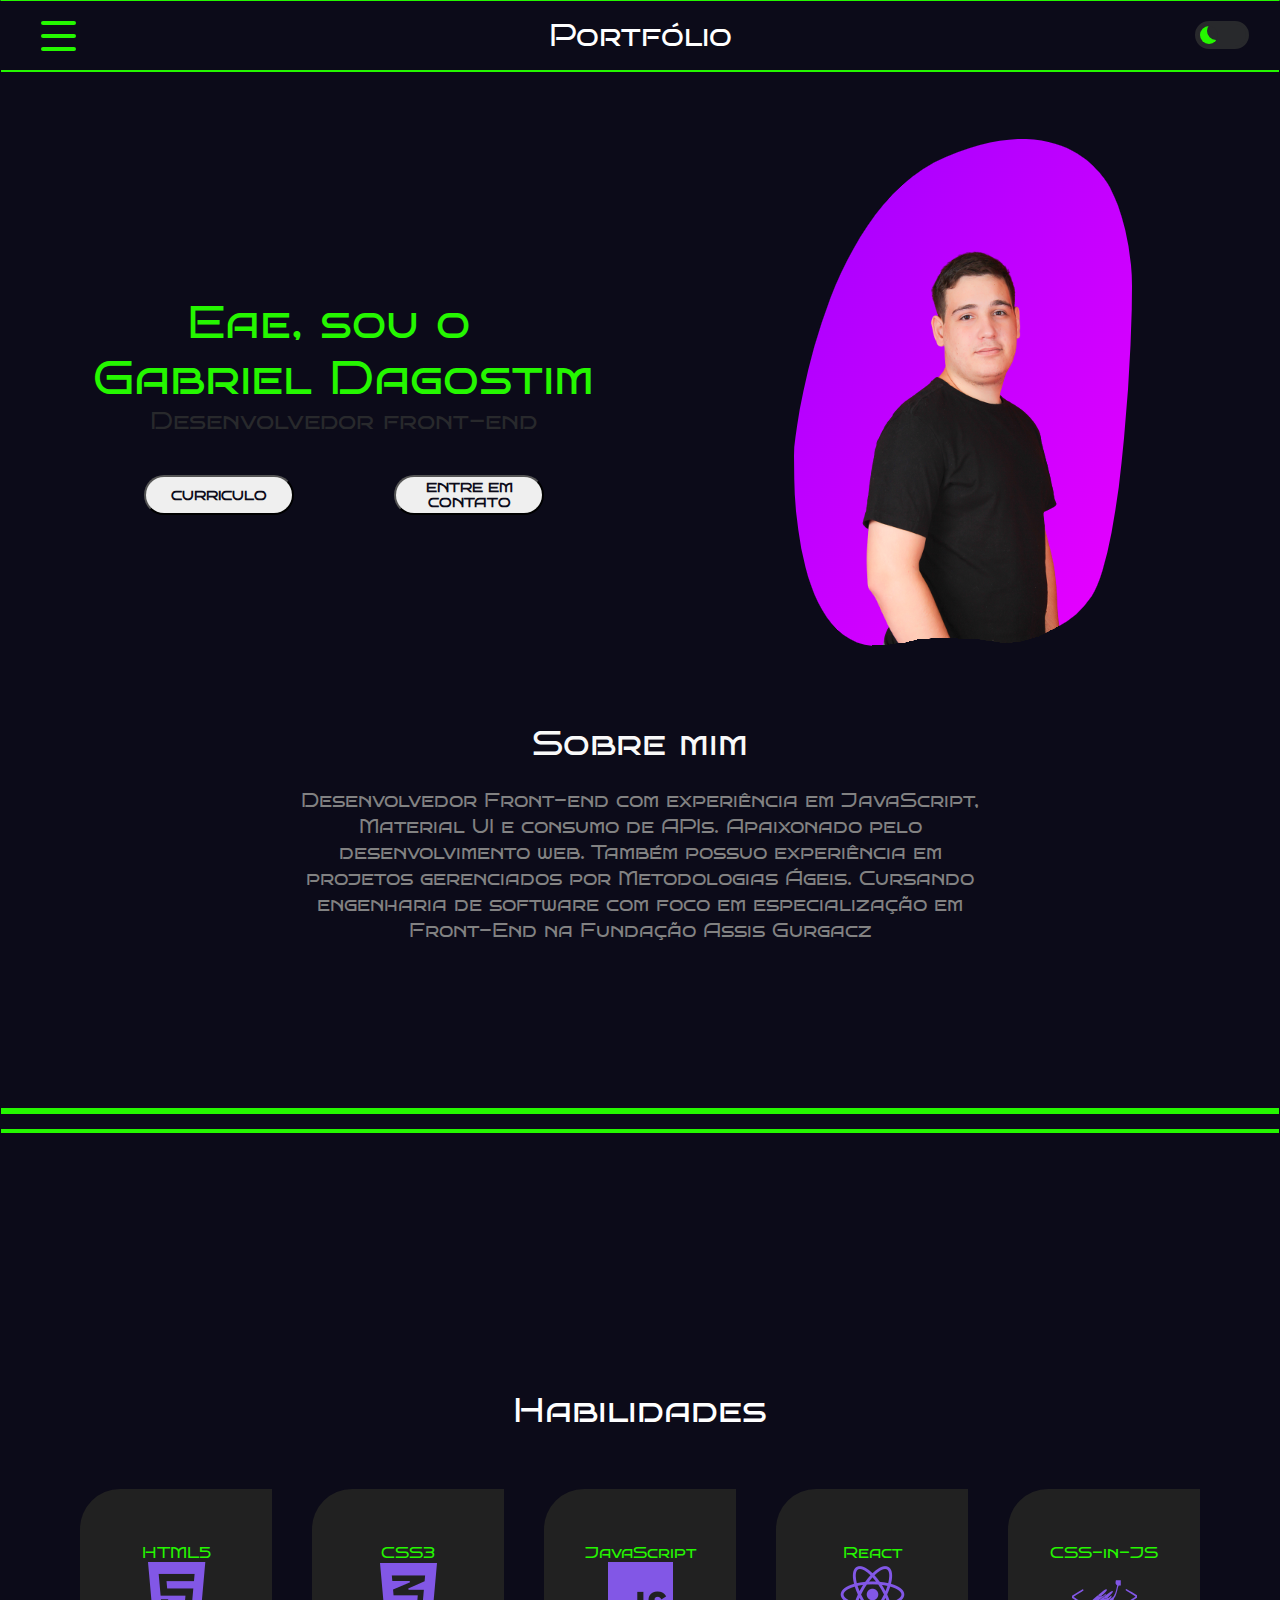
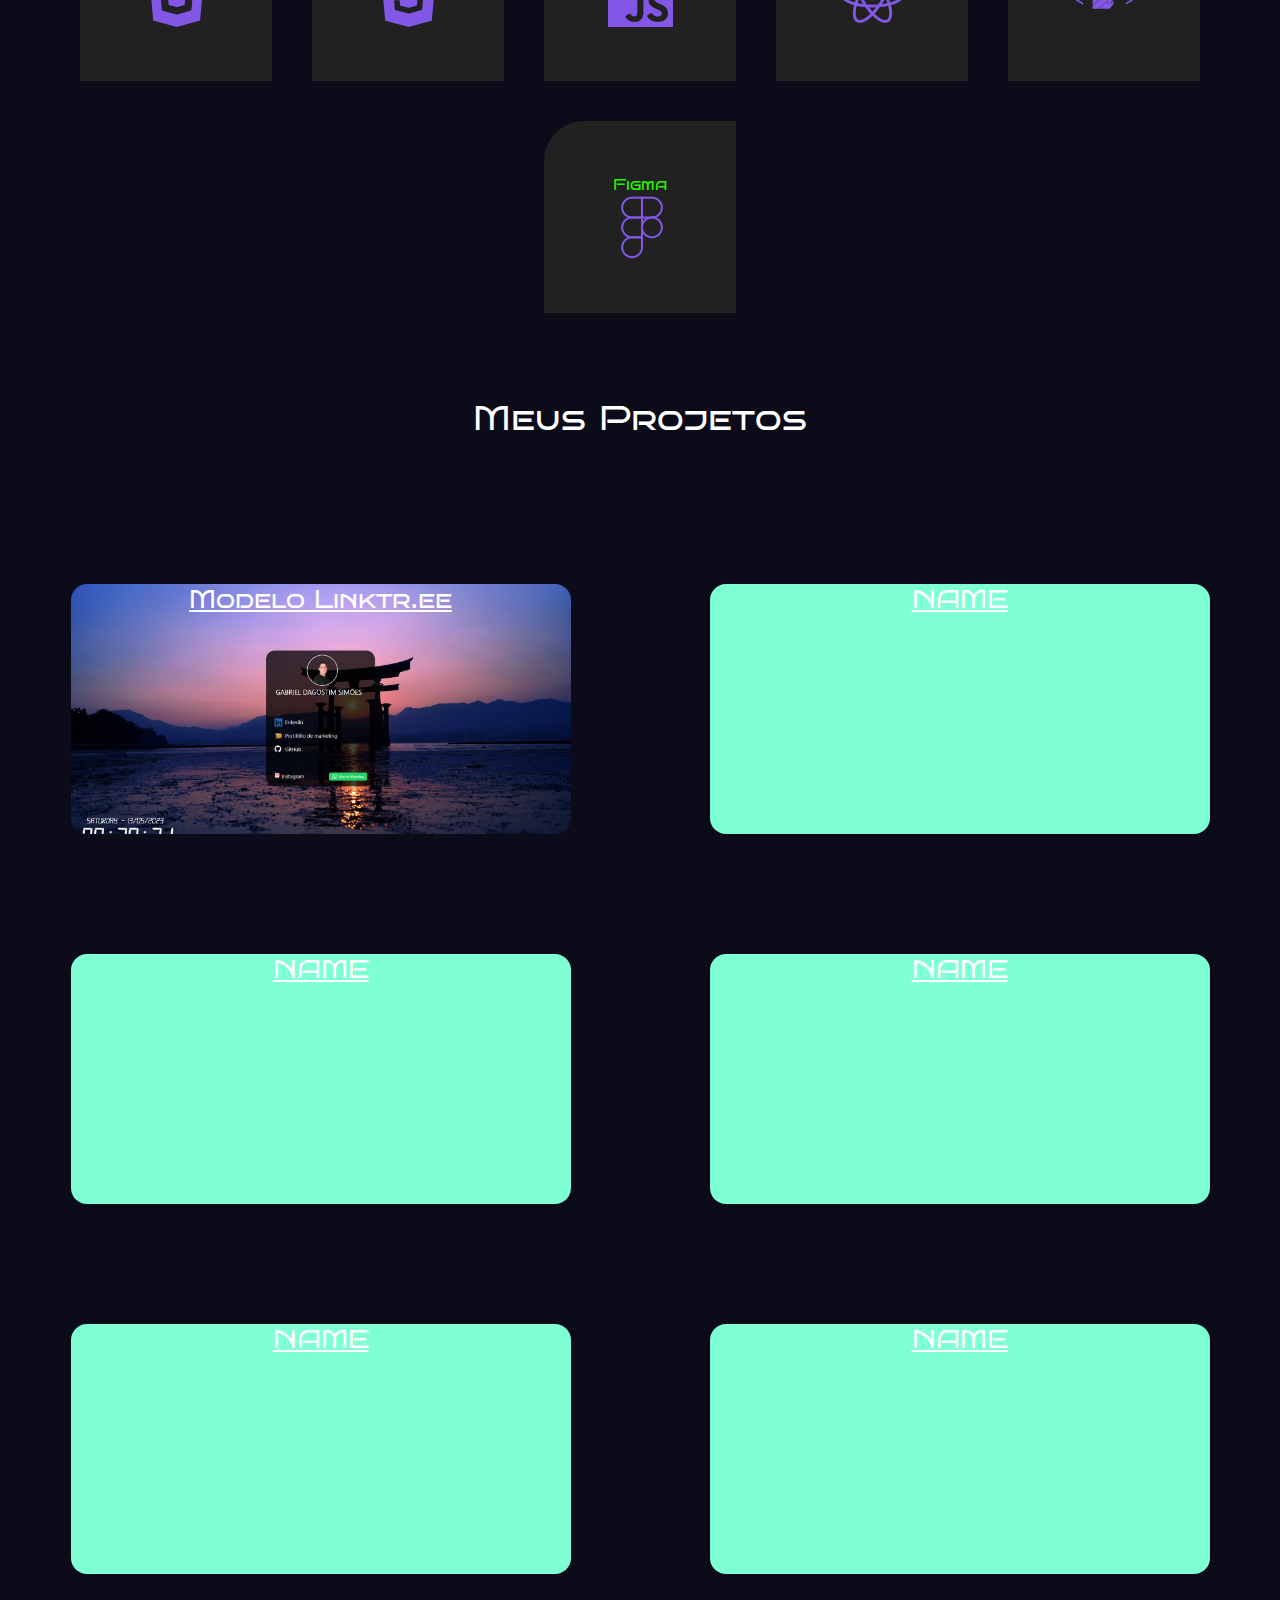
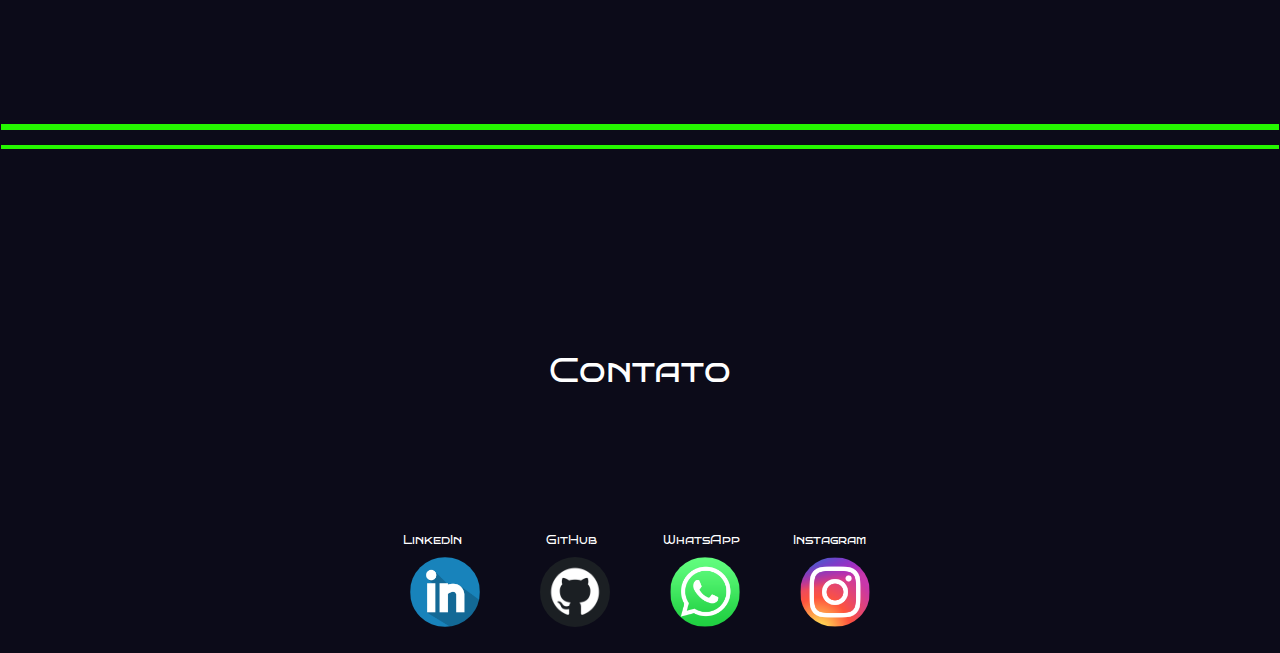
<file: index.html>
<!DOCTYPE html>
<html lang="en">
<head class="bla">
    <meta charset="UTF-8">
    <meta http-equiv="X-UA-Compatible" content="IE=edge">
    <meta name="viewport" content="width=device-width, initial-scale=1.0">
    <link rel="stylesheet" href="../style/style.css">
    <script src="../app/app.js"></script>
    <link rel="shortcut icon" href="./img/6675f470598a490084bf4459c0afd245-removebg-preview.png" type="image/x-icon">
    <style>@import url('https://fonts.googleapis.com/css2?family=Bruno+Ace+SC&display=swap');</style>
    <link rel="preconnect" href="https://fonts.googleapis.com">
    <link rel="preconnect" href="https://fonts.gstatic.com" crossorigin>
    <link href="https://fonts.googleapis.com/css2?family=Bruno+Ace+SC&display=swap" rel="stylesheet">

    <title>Portifólio | Gabriel Dagostim</title>


    <section id="trava-01">
        <div class="container-head">
    <div class="head_tt">

       
        <div class="menu_d">
            
                <button type="button" class="menu" id="bt-but-red">
                    
                <label class="burger" for="burger">
                <input type="checkbox" id="burger" onclick="Mudarestadoes('minhaDiv')" >
                <span></span>
                <span></span>
                <span ></span>
              </label>
 
            
            </button>
                </div>
                    <div class="portifolio_n">
                        <label for="" id="port-red">Portfólio</label>
                    </div>
                <div class="checkbox_p" id="check-red">
                    <div class="toggle-switch">
                        <label class="switch-label">
                          <input type="checkbox" class="checkbox">
                          <span class="slider"></span>
                        </label>
                      </div> 
                </div> 
                 
        </div>
    
   
    </div>





</head>

<div>
    <label for="" class="trava"></label>
</div>

<section>
    <div id="minhaDiv" class="minhaDivclass">

        <div class="label-ajuste">
        <label for="" class="label-01">SOBRE</label>
        </div>

        <div class="label-ajuste">
        <label for="" class="label-02">HABILIDADES</label>
        </div>

        <div class="label-ajuste">
        <label for="" class="label-03">PROJETOS</label>
        </div>

        <div class="label-ajuste">
        <label for="" class="label-04">CONTATO</label>
        </div>

        <div class="label-ajuste">
        <label for="" class="label-05"></label>
        </div>



    </div>




  
   
<body>


    
    <div>

    <section id="section_one">
        <div class="sobre_mim-c">


        
            <div>
                <label for="" class="sobre-mim_0" id="text-geral-01-red">Eae, sou o</label>
            </div>

            <div>
                <label for="" class="sobre-mim_1" id="text-geral-01-red">Gabriel Dagostim</label>
            </div>

            <div>
                <label for="" class="sobre-mim_2" id="text-geral-02-red">Desenvolvedor front-end</label>
            </div>


        <div class="button-geral">

    
            <div class="bt-00">
                <button class="bt-01"  id="bt-00-red">Curriculo</button>
            </div>
        
        

        

            <div class="bt-00">
                <button class="bt-02" id="bt-00-red">Entre em contato</button>
            </div>

        </div>






        </div>

        <div class="imge">
            <div><img src="../img/Final.png" alt="" class="img-oo">
        </div> 
</section>

<section class="section_two">

<div class="sobre-geral">

    <div>
        <label for="" class="sobre-mim-sec-01" id="text-sobre-01-red">Sobre mim</label>
    </div>

    <div>
        <label for="" class="sobre-mim-sec-02" id="text-sobre-02-red">Desenvolvedor Front-end com experiência em JavaScript, Material UI e consumo de APIs. Apaixonado pelo desenvolvimento web. Também possuo experiência em projetos gerenciados por Metodologias Ágeis. Cursando engenharia de software com foco em especialização em Front-End na Fundação Assis Gurgacz</label>
    </div>
</div>

</section> 
<section class="sec-three">

    <label for="" class="line-01"></label>

    <label for="" class="line-02"></label>

    
        <div class="hab-1">

        <label for="" class="hab" id="text-geral-00-red">Habilidades</label>

        </div>

    <div class="butt">

        <div class="box" id="box-up-01">
            <p id="text-red">HTML5</p>
            <img src="../img/html.png" alt="html" class="img-up-01" id="img-red">
        </div>

        <div class="box" id="box-up-02">
            <p id="text-red">CSS3</p>
            <img src="../img/css.png" alt="html"  class="img-up-02" id="img-red">
        </div>

        <div class="box" id="box-up-03">
            <p id="text-red">JavaScript</p>
            <img src="../img/javascript.png" alt="html"  class="img-up-03" id="img-red">
        </div>

        <div class="box" id="box-up-04">
            <p id="text-red">React</p>
            <img src="../img/react.png" alt="html"  class="img-up-04" id="img-red">
        </div>

        <div class="box" id="box-up-06">
            <p id="text-red">CSS-in-JS</p>
            <img src="../img/styledcomponents (1).svg" alt="html"  class="img-up-04" id="img-red">
        </div>

        <div class="box" id="box-up-05">
            <p id="text-red">Figma</p>
            <img src="../img/figma.png" alt="html"  class="img-up-05" id="img-red">
        </div>



    </div>
        </section>
    </section>

        <section>
            <div class="project-01">
              <label for="" class="projects" id="text-geral-00-red">Meus Projetos</label>



              <div class="butt-pj">
                <div>
                    <a href="https://linktree-gabriel-dagostim.vercel.app" style="text-decoration:none">
   
        <div class="box-pj" id="box-up-011">

            <p class="text-pj">Modelo Linktr.ee</p>
   
        </div></a></div>

        <div>
            <a href="" style="text-decoration:none">

        <div class="box-pj" id="box-up-022">
            <p class="text-pj">NAME</p>
            
        </div></a></div>

        <div>
            <a href="" style="text-decoration:none">

        <div class="box-pj" id="box-up-022">
            <p class="text-pj">NAME</p>
            
        </div></a></div>

        <div>
            <a href="" style="text-decoration:none">

        <div class="box-pj" id="box-up-044">
            <p class="text-pj">NAME</p>
            
        </div></a></div>

        <div>
            <a href="" style="text-decoration:none">

        <div class="box-pj" id="box-up-055">
            <p class="text-pj">NAME</p>
            
        </div></a></div>

        <div>
            <a href="" style="text-decoration:none">
        <div class="box-pj" id="box-up-066">
            <p class="text-pj">NAME</p>
            
        </div></a></div>
    </div>

    <div class="linen">
              
    <label for="" class="line-01"></label>

    <label for="" class="line-02"></label>

        </div>
    </div>
 </section>
    <section>

        <div class="project-01" id="div-contato-geral">
            <label for="" class="projects" id="contato-tx-geral-red">Contato</label>
        </div>

            <div class="contato-geral" id="contato-geral-red">

                <div class="contato" id="contato-01">
                    <p class="text-ct" id="text-red-02">LinkedIn</p>
                    
                </div>

                <div class="contato" id="contato-02">
                    <p class="text-ct-0000" id="text-red-02">GitHub</p>
                    
                </div>

                <div class="contato" id="contato-03">
                    <p class="text-ct" id="text-red-02">WhatsApp</p>
                    
                </div>

                <div class="contato" id="contato-04">
                    <p class="text-ct" id="text-red-02">Instagram</p>
                    
                </div>



            </div>






    
     </section>


</section>
</body>


<script>
var display = document.getElementById("minhaDiv").style.display;
    document.getElementById("minhaDiv").style.display = 'none';   
</script>
</html>
</file>
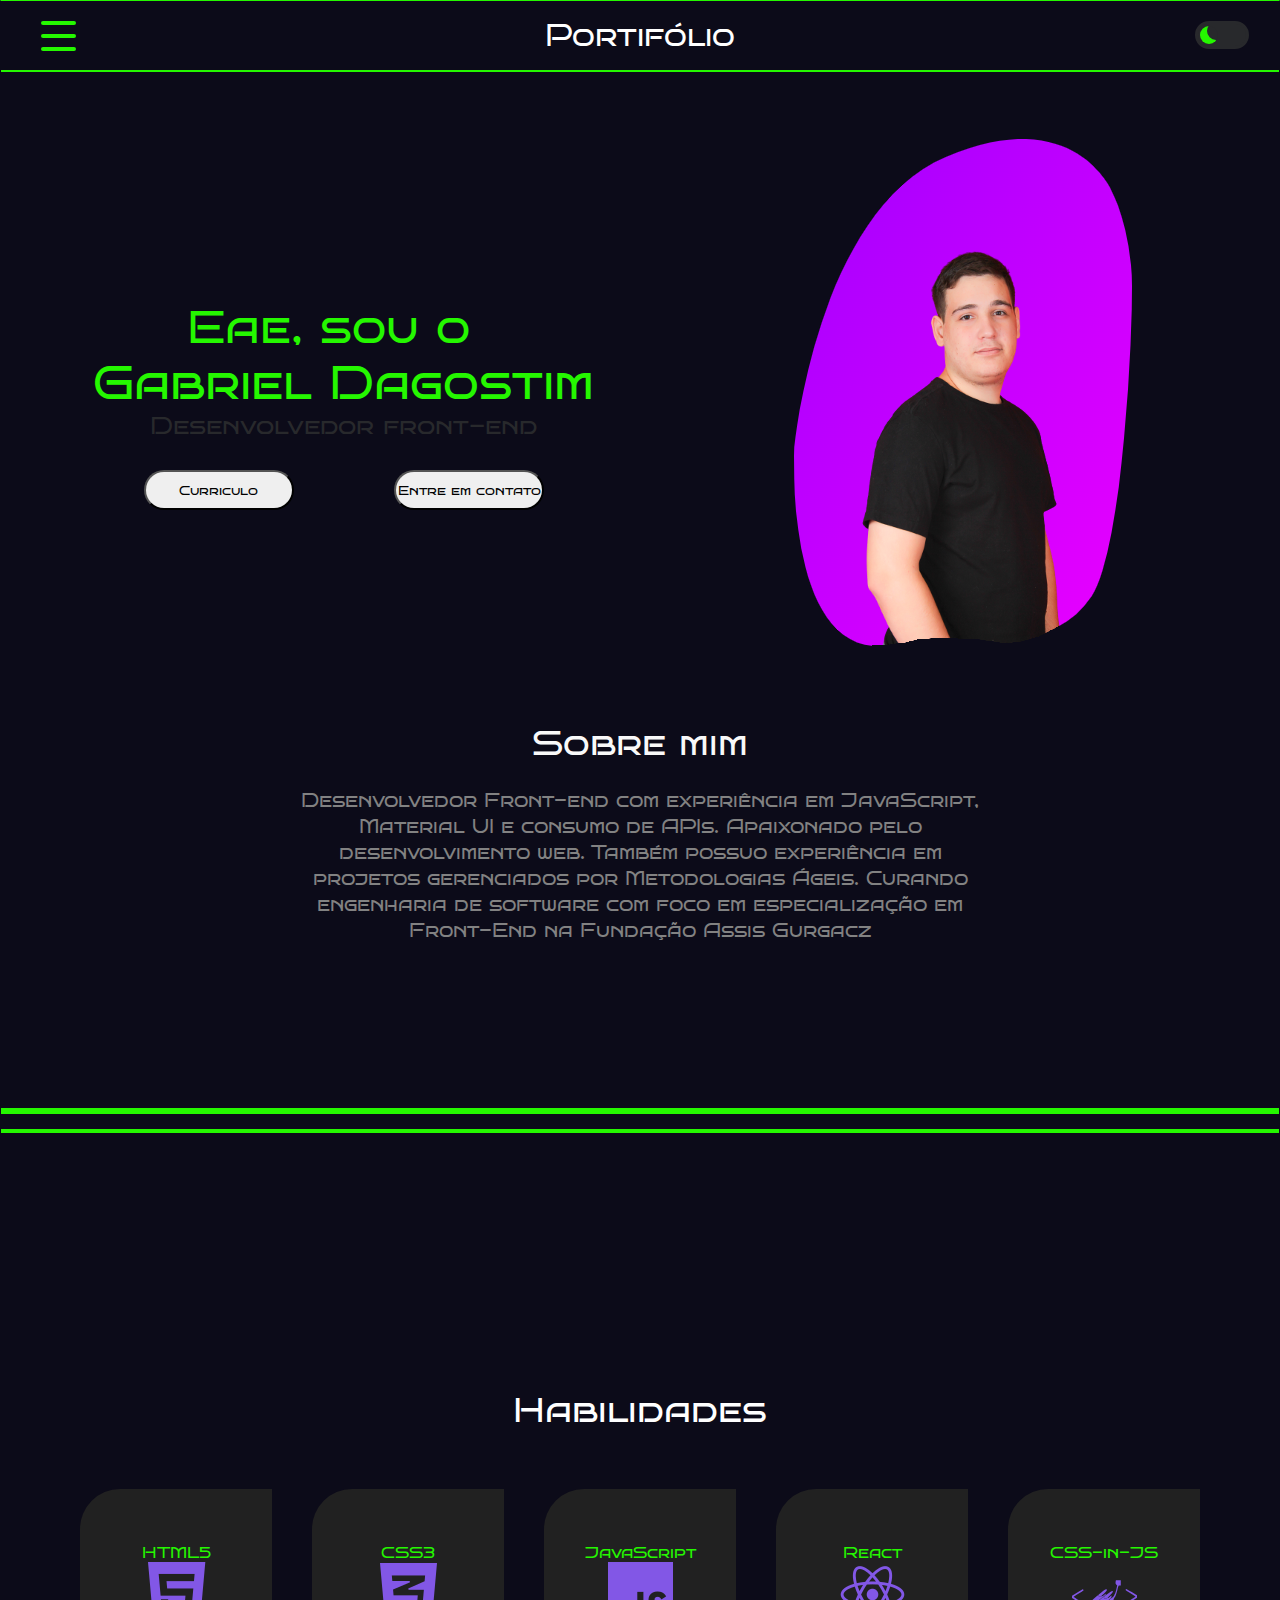
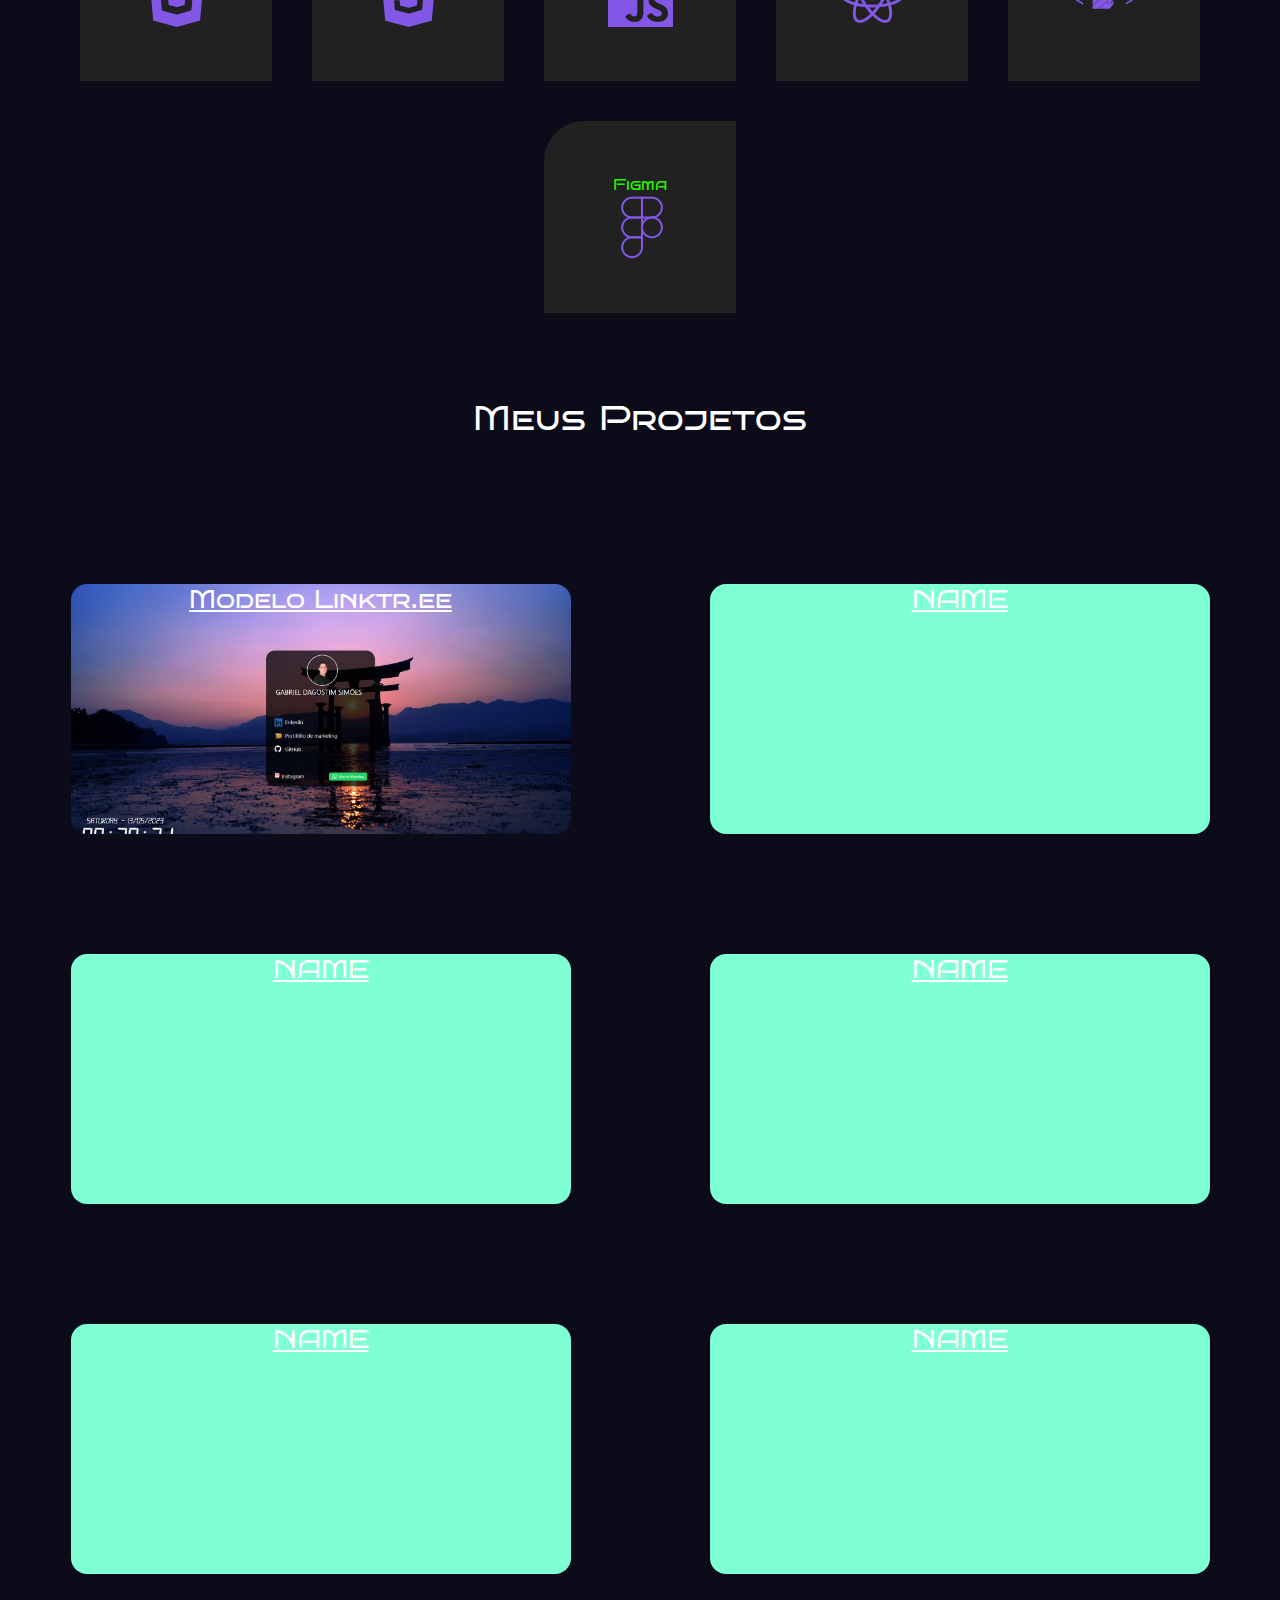
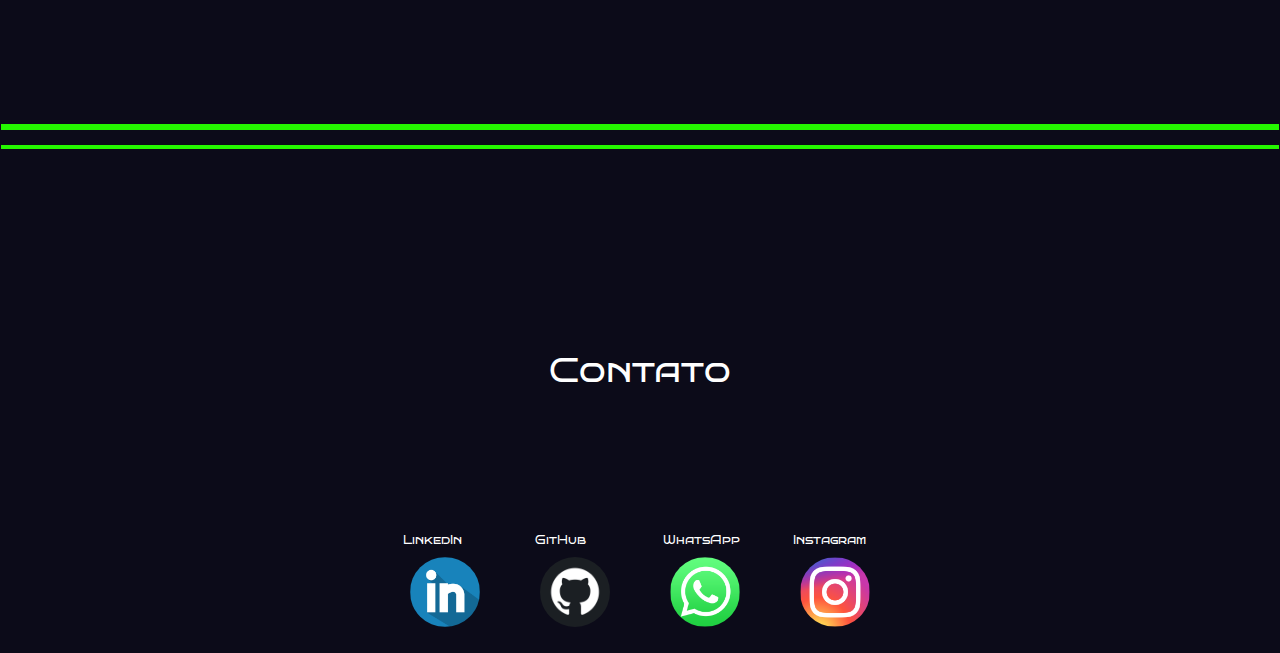
<file: index/index.html>
<!DOCTYPE html>
<html lang="en">
<head class="bla">
    <meta charset="UTF-8">
    <meta http-equiv="X-UA-Compatible" content="IE=edge">
    <meta name="viewport" content="width=device-width, initial-scale=1.0">
    <link rel="stylesheet" href="../style/style.css">
    <script src="../app/app.js"></script>
    <style>@import url('https://fonts.googleapis.com/css2?family=Bruno+Ace+SC&display=swap');</style>
    <link rel="preconnect" href="https://fonts.googleapis.com">
    <link rel="preconnect" href="https://fonts.gstatic.com" crossorigin>
    <link href="https://fonts.googleapis.com/css2?family=Bruno+Ace+SC&display=swap" rel="stylesheet">

    <title>Portifólio | Gabriel Dagostim</title>


    <section id="trava-01">
        <div class="container-head">
    <div class="head_tt">

       
        <div class="menu_d">
            
                <button type="button" class="menu">
                    
                <label class="burger" for="burger">
                <input type="checkbox" id="burger" onclick="Mudarestadoes('minhaDiv')" >
                <span></span>
                <span></span>
                <span ></span>
              </label>
 
            
            </button>
                </div>
                    <div class="portifolio_n">
                        <label for="">Portifólio</label>
                    </div>
                <div class="checkbox_p">
                    <div class="toggle-switch">
                        <label class="switch-label">
                          <input type="checkbox" class="checkbox">
                          <span class="slider"></span>
                        </label>
                      </div> 
                </div> 
                 
        </div>
    
   
    </div>





</head>

<div>
    <label for="" class="trava"></label>
</div>

<section>
    <div id="minhaDiv" class="minhaDivclass">

        <div class="label-ajuste">
        <label for="" class="label-01">SOBRE</label>
        </div>

        <div class="label-ajuste">
        <label for="" class="label-02">HABILIDADES</label>
        </div>

        <div class="label-ajuste">
        <label for="" class="label-03">PROJETOS</label>
        </div>

        <div class="label-ajuste">
        <label for="" class="label-04">CONTATO</label>
        </div>

        <div class="label-ajuste">
        <label for="" class="label-05"></label>
        </div>



    </div>




  
   
<body>


    
    <div>

    <section id="section_one">
        <div class="sobre_mim-c">


        
            <div>
                <label for="" class="sobre-mim_0">Eae, sou o</label>
            </div>

            <div>
                <label for="" class="sobre-mim_1">Gabriel Dagostim</label>
            </div>

            <div>
                <label for="" class="sobre-mim_2">Desenvolvedor front-end</label>
            </div>


        <div class="button-geral">

    
            <div class="bt-00">
                <button class="bt-01">Curriculo</button>
            </div>
        
        

        

            <div class="bt-00">
                <button class="bt-02">Entre em contato</button>
            </div>

        </div>






        </div>

        <div class="imge">
            <div><img src="../img/Final.png" alt="">
        </div> 
</section>

<section class="section_two">

<div class="sobre-geral">

    <div>
        <label for="" class="sobre-mim-sec-01">Sobre mim</label>
    </div>

    <div>
        <label for="" class="sobre-mim-sec-02">Desenvolvedor Front-end com experiência em JavaScript, Material UI e consumo de APIs. Apaixonado pelo desenvolvimento web. Também possuo experiência em projetos gerenciados por Metodologias Ágeis. Curando engenharia de software com foco em especialização em Front-End na Fundação Assis Gurgacz</label>
    </div>
</div>

</section> 
<section class="sec-three">

    <label for="" class="line-01"></label>

    <label for="" class="line-02"></label>

    
        <div class="hab-1">

        <label for="" class="hab">Habilidades</label>

        </div>

    <div class="butt">

        <div class="box" id="box-up-01">
            <p>HTML5</p>
            <img src="../img/html.png" alt="html" class="img-up-01">
        </div>

        <div class="box" id="box-up-02">
            <p>CSS3</p>
            <img src="../img/css.png" alt="html"  class="img-up-02">
        </div>

        <div class="box" id="box-up-03">
            <p>JavaScript</p>
            <img src="../img/javascript.png" alt="html"  class="img-up-03">
        </div>

        <div class="box" id="box-up-04">
            <p>React</p>
            <img src="../img/react.png" alt="html"  class="img-up-04">
        </div>

        <div class="box" id="box-up-04">
            <p>CSS-in-JS</p>
            <img src="../img/styledcomponents (1).svg" alt="html"  class="img-up-04">
        </div>

        <div class="box" id="box-up-05">
            <p>Figma</p>
            <img src="../img/figma.png" alt="html"  class="img-up-05">
        </div>



    </div>
        </section>
    </section>

        <section>
            <div class="project-01">
              <label for="" class="projects">Meus Projetos</label>



              <div class="butt-pj">
                <div>
                    <a href="https://linktree-gabriel-dagostim.vercel.app" style="text-decoration:none">
   
        <div class="box-pj" id="box-up-011">

            <p class="text-pj">Modelo Linktr.ee</p>
   
        </div></a></div>

        <div>
            <a href="" style="text-decoration:none">

        <div class="box-pj" id="box-up-022">
            <p class="text-pj">NAME</p>
            
        </div></a></div>

        <div>
            <a href="" style="text-decoration:none">

        <div class="box-pj" id="box-up-022">
            <p class="text-pj">NAME</p>
            
        </div></a></div>

        <div>
            <a href="" style="text-decoration:none">

        <div class="box-pj" id="box-up-044">
            <p class="text-pj">NAME</p>
            
        </div></a></div>

        <div>
            <a href="" style="text-decoration:none">

        <div class="box-pj" id="box-up-055">
            <p class="text-pj">NAME</p>
            
        </div></a></div>

        <div>
            <a href="" style="text-decoration:none">
        <div class="box-pj" id="box-up-066">
            <p class="text-pj">NAME</p>
            
        </div></a></div>
    </div>

    <div class="linen">
              
    <label for="" class="line-01"></label>

    <label for="" class="line-02"></label>

        </div>
    </div>
 </section>
    <section>

        <div class="project-01">
            <label for="" class="projects">Contato</label>
        </div>

            <div class="contato-geral">

                <div class="contato" id="contato-01">
                    <p class="text-ct">LinkedIn</p>
                    
                </div>

                <div class="contato" id="contato-02">
                    <p class="text-ct">GitHub</p>
                    
                </div>

                <div class="contato" id="contato-03">
                    <p class="text-ct">WhatsApp</p>
                    
                </div>

                <div class="contato" id="contato-04">
                    <p class="text-ct">Instagram</p>
                    
                </div>



            </div>






    
     </section>


</section>
</body>


<script>
var display = document.getElementById("minhaDiv").style.display;
    document.getElementById("minhaDiv").style.display = 'none';   
</script>
</html>
</file>
<file: style/style.css>
*{
  font-family: 'Bruno Ace SC', cursive;
  margin: 0;
  padding: 0;
  vertical-align: baseline;
  flex-wrap: wrap;
  margin-left: auto;
  margin-right: auto;
  vertical-align: baseline;
  justify-content: space-between;  
 
}

.trava{
position: fixed;
}

html{
  height: 100%;
  width: 100%;
}



@import url('https://fonts.googleapis.com/css2?family=Bruno+Ace+SC&display=swap');

body{
    
    border: 1px solid #25f700;
    border-bottom: 1px solid transparent;
    border-left: 1px solid transparent;
    border-right: 1px solid transparent;
    vertical-align: baseline;
    background-color: #0c0b19;

  
  position: relative;

  height: 100%;
 

}




.head_tt{
  

    background-color: #0c0b19;
    border-bottom: 2px solid #25f700;
    display: flex;
    justify-content: space-between;
    align-items: center;
    padding-top: 1rem;
    padding-right: 2.5rem;
    padding-bottom: 1rem;
    padding-left: 2.5rem;
    
    flex-wrap: wrap;
    margin-left: auto;
    margin-right: auto;
    vertical-align: baseline; 
    text-align: center;
   

  

   
}



body::-webkit-scrollbar {
  width: 10px;         

}

body::-webkit-scrollbar-track {
  background: #0c0b19;
}

body::-webkit-scrollbar-thumb {
  background-color: #25f700;
  border-radius: 10px;    
  border: 2px solid #0c0b19;     

}





.menu_d{font-family: 'Bruno Ace SC', cursive; color: white;
    display: flex;
    flex-wrap: wrap;
    margin-left: auto;
    margin-right: auto;
    vertical-align: baseline;
    position: absolute;
    

}
.menu{
  background-color: transparent;
  border: 0px solid transparent;
}


.portifolio_n{font-family: 'Bruno Ace SC', cursive; color: white;

    display: flex;
    flex-wrap: wrap;
    margin-left: auto;
    margin-right: auto;
    vertical-align: baseline;
    font-size: 30px;

}

.checkbox_p{font-family: 'Bruno Ace SC', cursive; color: white;

    display: flex;
    flex-wrap: wrap;
    margin-left: auto;
    margin-right: auto;
    vertical-align: baseline;
    display: flex;
    position: absolute;
    right: 5%;
    top: 20px;
    
}

#section_one{   
  display: flex;
  justify-content: space-between;
  align-items: center;    
  flex-wrap: wrap;
  margin-left: auto;
  margin-right: auto;
  vertical-align: baseline;
}

.section_two{   
display: flex;
justify-content: space-between;
align-items: center;    
flex-wrap: wrap;
margin-left: auto;
margin-right: auto;
vertical-align: baseline;
}


.toggle-switch {
    position: relative;
    width: 40px;
    height: 10px;
    --light: #25f700;
    --dark: #28292c;
    --link: rgb(27, 129, 112);
    --link-hover: rgb(24, 94, 82);

  }
  
  .switch-label {
    position: absolute;
    width: 120%;
    height: 22px;
    background-color: var(--dark);
    border-radius: 25px;
    cursor: pointer;
    border: 3px solid var(--dark);
  }
  
  .checkbox {
    position: absolute;
    display: none;
  }
  
  .slider {
    position: absolute;
    width: 100%;
    height: 100%;
    border-radius: 40px;
    -webkit-transition: 0.3s;
    transition: 0.3s;
    left: 0px;
  }
  
  .checkbox:checked ~ .slider {
    background-color: var(--light);
  }
  
  .slider::before {
    content: "";
    position: absolute;
    top: 2px;
    left: 2px;
    right: 2px;
    width: 18px;
    height: 18px;
    border-radius: 120%;
    -webkit-box-shadow: inset 12px -7px 0px 0px var(--light);
    box-shadow: inset 7px -4px 0px 0px var(--light);
    background-color: var(--dark);
    -webkit-transition: 0.3s;
    transition: 0.3s;
  }
  
  .checkbox:checked ~ .slider::before {
    -webkit-transform: translateX(25px);
    -ms-transform: translateX(25px);
    transform: translateX(25px);
    background-color: var(--dark);
    -webkit-box-shadow: none;
    box-shadow: none;
  }
 



   .imge{
    flex-wrap: wrap;
    margin-left: auto;
    margin-right: auto;
    vertical-align: baseline;    
    font-family: 'Bruno Ace SC', cursive;
    flex-wrap: wrap;
    margin-left: auto;
    margin-right: auto;
    vertical-align: baseline;
    justify-content: space-between;   
    display: flex;
    cursor: pointer;
}



@media (max-width: 600px)
{
  .lab-port-red
   {
    font-size: 20px;
   }
}


@media (max-width: 300px)
{
  .lab-port-red
   {
    font-size: 14px;
   }
}

@media (max-width: 600px)
{
  .checkbox_p
   {
    top: 13px;
    position: absolute;
    right: 35px;
   }
}

@media (max-width: 600px)
{
  .menu_d
   {
    top: 13px;
    left: 2px;
   }
}





@media (max-width: 600px)
{
  .img-oo
   {
    width: 300px;
   }
}

@media (max-width: 400px)
{
  .img-oo
   {
    width: 250px;
   }
}

@media (max-width: 350px)
{
  .img-oo
   {
    width: 150px;
   }
}


@media (max-width: 600px)
{
  #box-up-011
   {
    width: 300px;
    height: 200px;
   }
}

@media (max-width: 600px)
{
  #box-up-022
   {
    width: 300px;
    height: 200px;
   }
}

@media (max-width: 600px)
{
  #box-up-033
   {
    width: 300px;
    height: 200px;
   }
}

@media (max-width: 600px)
{
  #box-up-044
   {
    width: 300px;
    height: 200px;
   }
}

@media (max-width: 600px)
{
  #box-up-055
   {
    width: 300px;
    height: 200px;
   }
}

@media (max-width: 600px)
{
  #box-up-066
   {
    width: 300px;
    height: 200px;
   }
}





@media (max-width: 400px)
{
  #box-up-011
   {
    width: 200px;
    height: 100px;
    margin-top: 50px;
   }
}

@media (max-width: 400px)
{
  #box-up-022
   {
    width: 200px;
    height: 100px;
    margin-top: 30px;
   }
}

@media (max-width: 400px)
{
  #box-up-033
   {
    width: 200px;
    height: 100px;
    margin-top: 30px;
   }
   
}

@media (max-width: 400px)
{
  #box-up-044
   {
    width: 200px;
    height: 100px;
    margin-top: 30px;
   }
}

@media (max-width: 400px)
{
  #box-up-055
   {
    width: 200px;
    height: 100px;
    margin-top: 30px;
   }
}

@media (max-width: 400px)
{
  #box-up-066
   {
    width: 200px;
    height: 100px;
    margin-top: 30px;
   }
}

@media (max-width: 400px)
{
  .text-pj
   {
    font-size: 10px;
   }
}









@media (max-width: 600px)
{
  #box-up-01
   {
    width: 100px;
    height: 100px;
   }
}
@media (max-width: 600px)
{
  #box-up-02
   {
    width: 100px;
    height: 100px;
   }
}

@media (max-width: 600px)
{
  #box-up-03
   {
    width: 100px;
    height: 100px;
   }
}

@media (max-width: 600px)
{
  #box-up-04
   {
    width: 100px;
    height: 100px;
   }
}

@media (max-width: 600px)
{
  #box-up-05
   {
    width: 100px;
    height: 100px;
   }
}

@media (max-width: 600px)
{
  #box-up-06
   {
    width: 100px;
    height: 100px;
   }
}












@media (max-width: 600px)
{
  #img-red
   {
    width: 40px;
    height: 40px;
   }
}


@media (max-width: 600px)
{
  #text-red
   {
    font-size: 10px;
   }
}

@media (max-width: 600px)
{
  #contato-04
   {
    height: 60px;
    width: 60px;
   }
}

@media (max-width: 600px)
{
  #contato-03
   {
    height: 60px;
    width: 60px;
   }
}

@media (max-width: 600px)
{
  #contato-02
   {
    height: 60px;
    width: 60px;
   }
}

@media (max-width: 600px)
{
  #contato-01
   {
    position: relative;
    height: 60px;
    width: 60px;
   }
}





@media (max-width: 400px)
{
  #contato-04
   {
    height: 40px;
    width: 40px;
   }
}

@media (max-width: 400px)
{
  #contato-03
   {
    height: 40px;
    width: 40px;
   }
}

@media (max-width: 400px)
{
  #contato-02
   {
    height: 40px;
    width: 40px;
   }
}

@media (max-width: 400px)
{
  #contato-01
   {
    height: 40px;
    width: 40px;
   }
}



@media (max-width: 400px)
{
  #text-red-02
   {
    height: 60px;
    width: 60px;
   }
}

@media (max-width: 400px)
{
  #text-red-02
   {
    font-size: 8px;
   }
}

@media (max-width: 130px)
{
  #text-red-02
   {
    font-size: 6px;
   }
}











@media (max-width: 600px)
{
  #text-red-02
   {
    height: 40px;
    width: 40px;
   }
}

@media (max-width: 600px)
{
  #text-red-02
   {
    font-size: 13px;
   }
}

@media (max-width: 600px)
{
  #contato-geral-red
   {
   margin-left: 135px;
   }
}

@media (max-width: 600px)
{
  #contato-tx-geral-red
   {
   font-size: 30px;
   margin-bottom: 50px;
   }
}


@media (max-width: 600px)
{
  #text-sobre-02-red
   {
   font-size: 15px;
   }
}

@media (max-width: 600px)
{
  #text-sobre-01-red
   {
   font-size: 20px;
   }
}


@media (max-width: 300px)
{
  #text-sobre-02-red
   {
   font-size: 10px;
   }
}

@media (max-width: 300px)
{
  #text-sobre-01-red
   {
   font-size: 15px;
   }
}


@media (max-width: 600px)
{
  #text-geral-00-red
   {
   font-size: 25px;
   }
}


@media (max-width: 600px)
{
  #text-geral-01-red
   {
   font-size: 30px;
   text-align: center;
   }
}


@media (max-width: 600px)
{
  #text-geral-02-red
   {
   font-size: 17px;
   text-align: center;
   }
}

@media (max-width: 1500px)
{
  #minhaDiv
   {  
    margin-top: 10%;

   }
}

@media (max-width: 1400px)
{
  #minhaDiv
   {  
    margin-top: 11%;
  }
}

@media (max-width: 1300px)
{
  #minhaDiv
   {  
    margin-top: 12%;
  
   }
}

@media (max-width: 1200px)
{
  #minhaDiv
   {  
    margin-top: 13%;
 
   }
}

@media (max-width: 1100px)
{
  #minhaDiv
   {  
    font-size: 26px;
    margin-top: 14%;
   
   }
}

@media (max-width: 1000px)
{
  #minhaDiv
   {  
    margin-top: 15%;
  
   }
}

@media (max-width: 900px)
{
  #minhaDiv
   {  
    margin-top: 16%;
   
   }
}

@media (max-width: 820px)
{
  #minhaDiv
   {  
    margin-top: 20%;
 
   }
}

@media (max-width: 700px)
{
  #minhaDiv
   {  
    margin-top: 23%;
   font-size: 20px;
   }
}

@media (max-width: 600px)
{
  #minhaDiv
   {  
    margin-top: 26%;
   font-size: 20px;
   }
}

@media (max-width: 500px)
{
  #minhaDiv
   {  
    margin-top: 29%;
   font-size: 20px;
   }
}

@media (max-width: 400px)
{
  #minhaDiv
   {  
    margin-top: 35%;
   font-size: 20px;
   }
}

@media (max-width: 350px)
{
  #minhaDiv
   {  
    margin-top: 42%;
   font-size: 15px;
   }
}

@media (max-width: 280px)
{
  #minhaDiv
   {  
    margin-top: 52%;
   font-size: 15px;
   }
}

@media (max-width: 230px)
{
  #minhaDiv
   {  
    margin-top: 58%;
   font-size: 12px;
   }
}

@media (max-width: 200px)
{
  #minhaDiv
   {  
    margin-top: 64%;
   font-size: 12px;
   }
}







@media (max-width: 500px)
{
  #contato-geral-red
   {
    position: absolute;
   margin-left: 115px;
   }
}
@media (max-width: 400px)
{
  #contato-geral-red
   {
    position: absolute;
   margin-left: 95px;
   }
}
@media (max-width: 300px)
{
  #contato-geral-red
   {
    position: absolute;
   margin-left: 90px;
   }
}

@media (max-width: 360px)
{
  #contato-geral-red
   {
    position: absolute;
   margin-left: 150px;
   }
}

@media (max-width: 360px)
{
  #contato-geral-red
   {
    position: absolute;
    margin: 0, auto;
    justify-content: space-between;
    align-items: center;
    align-self: center;
    align-content: center;
   }
}














@media (max-width: 360px)
{
 #bt-01-red
   {
    margin-top: -10px;
    font-size: 10px;
    display: flex;
    height: 30px;
    width: 110px 
   }
}
@media (max-width: 360px)
{
 #bt-00-red
   {
    margin-top: -10px;
    padding: 5px;   
    font-size: 5x;
    display: flex;
    height: 30px;
    width: 110px;
 
   }
}















.imge{ 
  display:block;
  transition: transform 500ms cubic-bezier(0.68, -0.55, 0.265, 1.55), background-position 800ms cubic-bezier(0.68, -0.55, 0.265, 1.55), box-shadow 500ms linear;}
.imge:hover {
  transform: scale(1.05);
  color: #25f700;}
.imge:active {
  transform: scale(1);}

  



.sobre_mim-c{
    flex-wrap: wrap;
    margin-left: auto;
    margin-right: auto;
    vertical-align: baseline;
    justify-content: space-between;
    
    font-family: 'Bruno Ace SC', cursive;
  
   
    
    
    margin-top:50px;
    

    text-align: center;
   
    
    
    
    
    
   
}

.sobre-mim_0{
    font-size: 45px;
    margin-left: 35px;
    color: #25f700;
    flex-wrap: wrap;
    margin-left: auto;
    margin-right: auto;
    vertical-align: baseline;    
    font-family: 'Bruno Ace SC', cursive;
    margin-top:50px;
    margin-right: 30px;
    
    

}

.sobre-mim_1{
    font-size: 47px;
    color: #25f700;
    flex-wrap: wrap;
    margin-left: auto;
    margin-right: auto;
    vertical-align: baseline;
    
    font-family: 'Bruno Ace SC', cursive;
    flex-wrap: wrap;
    margin-left: auto;
    margin-right: auto;
    vertical-align: baseline;
    
    
    
    
}

.sobre-mim_2{
    
    font-size: 24px;
    color: #28292c;    
    font-family: 'Bruno Ace SC', cursive;
    flex-wrap: wrap;
    margin-left: auto;
    margin-right: auto;
    vertical-align: baseline;
   
    
    
}

.label-ajuste{
  margin-top: 70px; 
}

.minhaDivclass{
  display: none;
  border: transparent solid 0px;
  position: fixed; top: 0; left: 0;  
  font-family: 'Bruno Ace SC', cursive;
  flex-wrap: wrap;
  margin-left: auto;
  margin-right: auto;
  vertical-align: baseline;
  font-size: 30px;
  color: #ffffff;
  text-align: center;
  left: 50%;  
  padding-top: 5%;
  transform: translate(-50%, -10%);
  display: flex;
  margin-top: 10%;
 backdrop-filter: blur(4px);
 width: 100%;
 height: 100%;
}



.burger {
  position: relative;
  display: flex;
  width: 35px;
  height: 30px;
  background: transparent;
  cursor: pointer;
  display: block;
 
  
 

}

.burger input {
  display: none;
}

.burger span {
  display: block;
  position: absolute;
  height: 4px;
  width: 100%;
  background: #25f700;
  border-radius: 9px;
  opacity: 1;
  left: 0;
  transform: rotate(0deg);
  transition: .25s ease-in-out;
  
}

.burger span:nth-of-type(1) {
  top: 0px;
  transform-origin: left center;
}

.burger span:nth-of-type(2) {
  top: 50%;
  transform: translateY(-50%);
  transform-origin: left center;
}

.burger span:nth-of-type(3) {
  top: 100%;
  transform-origin: left center;
  transform: translateY(-100%);
}

.burger input:checked ~ span:nth-of-type(1) {
  transform: rotate(45deg);
  top: 2px;
  left: 5px;
}

.burger input:checked ~ span:nth-of-type(2) {
  width: 0%;
  opacity: 0;
}

.burger input:checked ~ span:nth-of-type(3) {
  transform: rotate(-45deg);
  top: 28px;
  left: 5px;
}


.label-01{ 
  position: relative;
  display:block;
  font-family: 'Bruno Ace SC', cursive;
  transition: transform 500ms cubic-bezier(0.68, -0.55, 0.265, 1.55), background-position 800ms cubic-bezier(0.68, -0.55, 0.265, 1.55), box-shadow 500ms linear;}
.label-01:hover {
  transform: scale(1.3);
  color: #25f700;
  cursor: pointer;}
.label-01:active {
  transform: scale(1);}

  .label-02{ 
    display:block;
    font-family: 'Bruno Ace SC', cursive;
    transition: transform 500ms cubic-bezier(0.68, -0.55, 0.265, 1.55), background-position 800ms cubic-bezier(0.68, -0.55, 0.265, 1.55), box-shadow 500ms linear;}
  .label-02:hover {
    transform: scale(1.3);
    color: #25f700;
    cursor: pointer;}
  .label-02:active {
    transform: scale(1);}

    .label-03{ 
      display:block;
      font-family: 'Bruno Ace SC', cursive;
      transition: transform 500ms cubic-bezier(0.68, -0.55, 0.265, 1.55), background-position 800ms cubic-bezier(0.68, -0.55, 0.265, 1.55), box-shadow 500ms linear;}
    .label-03:hover {
      transform: scale(1.3);
      color: #25f700;
      cursor: pointer;}
    .label-03:active {
      transform: scale(1);}

      .label-04{ 
        display:block;
        font-family: 'Bruno Ace SC', cursive;
        transition: transform 500ms cubic-bezier(0.68, -0.55, 0.265, 1.55), background-position 800ms cubic-bezier(0.68, -0.55, 0.265, 1.55), box-shadow 500ms linear;}
      .label-04:hover {
        transform: scale(1.3);
        color: #25f700;
        cursor: pointer;}
      .label-04:active {
        transform: scale(1);}

.sobre-geral{
  
  height: 200px;
  width: 700px;
  line-height: 25px;
  text-align: center;
  margin-top: 10px;
  margin-bottom: 90px;


}

.sobre-mim-sec-01{
text-align: center;
font-size: 35px;
color: #F9F9F9;
line-height: 90px;




}

.sobre-mim-sec-02{

 
  text-align: center;
  color: #828282;
  font-size: 19px;

 



 
  
  }

  .button-geral{

    margin-top: 30px;

  font-family: 'Bruno Ace SC', cursive;
  display: flex;
  justify-content: space-between;   
  }

  .bt-01{
    height: 40px;
    width: 150px;
    border-radius: 5rem;
  }

  #bt-00-red{

    cursor: pointer;  
    font-weight: bold;    
    text-transform: uppercase;
    color: #0c0b19;
    transition: all 1000ms;
    font-size: 13px;
    
    overflow: hidden;
    margin-top: 10px;
  }
  
  #bt-00-red:hover {
    color: #212121;
    transform: scale(1.2);
    outline: 2px solid #ffffff;
    font-size: 13px;
  }
  
  
  #bt-00-red::before {
    content: "";
    position: absolute;
    left: -50px;
    top: 0;
    width: 0;
    height: 100%;
    background-color: #25f700;
    transform: skewX(45deg);
    z-index: -1;
    transition: width 1000ms;
  }
  
  #bt-00-red:hover::before {
    width: 250%;
  }
  

  
  .bt-02{
    height: 40px;
    width: 150px;
    border-radius: 5rem;
    font-size: 13px;
  }


  #bt-01-red{

    cursor: pointer;  
    font-weight: bold;    
    text-transform: uppercase;
    color: #0c0b19;
    transition: all 1000ms;
    
    overflow: hidden;
    margin-top: 10px;
  }
  
  #bt-01-red:hover {
    color: #212121;
    transform: scale(1.2);
    outline: 2px solid #ffffff;
    
  }
  
  
  #bt-01-red::before {
    content: "";
    position: absolute;
    left: -50px;
    top: 0;
    width: 0;
    height: 100%;
    background-color: #25f700;
    transform: skewX(45deg);
    z-index: -1;
    transition: width 1000ms;
  }
  
  #bt-01-red:hover::before {
    width: 250%;
  }
  



  








   .geral-box{
   
    flex-wrap: wrap;
    align-items: center;
    gap: 5rem;
   }

   .box::after{
    content:"";
    position: absolute;
    width: 100%;
    height: 0.3rem;
    bottom: -0.1rem;
    left: 0;
   }
.box::-webkit-scrollbar{
  width: 1.4rem;
}
.box::-webkit-scrollbar-thumb{
  background: #25f700;
}
.box::-webkit-scrollbar-track{
  background: #25f700;
}

.hab{
  color: white;
  font-size: 35px; 
  text-align: center; 
}

.hab-1{
  text-align: center;
  margin-top: 20%; 
}



.box{

  text-align: center;
  background-color: #212121;
  width: 12rem;
  aspect-ratio: 1;
  padding: 0;
  display: flex;
  flex-direction: column;
  justify-content: center;
  align-items: center;
  border-top-left-radius: 2.5rem;
  cursor: pointer;
  transition: 0.2s; 
  margin: 20px;
  color: #25f700;
  



 }

 .butt{
  margin-top: 30px;
  display: flex;
  justify-content: center;
  margin-top: 3%; 
 


 }


 #box-up-01:hover {
  transform: scale(1.09);
  cursor: pointer;}
#box-up-01:active {
  transform: scale(1);}

  #box-up-02:hover {
    transform: scale(1.09);
    cursor: pointer;}
  #box-up-02:active {
    transform: scale(1);}

    #box-up-03:hover {
      transform: scale(1.09);
      cursor: pointer;}
    #box-up-03:active {
      transform: scale(1);}

      #box-up-04:hover {
        transform: scale(1.09);
        cursor: pointer;}
      #box-up-04:active {
        transform: scale(1);}
        
        #box-up-06:hover {
          transform: scale(1.09);
          cursor: pointer;}
        #box-up-06:active {
          transform: scale(1);}

        #box-up-05:hover {
          transform: scale(1.09);
          cursor: pointer;}
        #box-up-05:active {
          transform: scale(1);}


.line-01{
  margin-top: 120px;
  display: flex;
  background-color: #25f700;

  border: #25f700 solid 3px;
}

.line-02{
  margin-top: 15px;
  display: flex;
  margin-bottom: 200px;
  background-color: #25f700;
  border: #25f700 solid 2px;
}



.projects-1{
  color: white;
  font-size: 35px;  
  margin-top: 5%;   
  display: flex;
  justify-content: center;
  margin-bottom: 2%;
}

#text-geral-00-red{
  color: white;
}

.projects{

  font-size: 35px;  
  margin-top: 5%;   
  display: flex;
  justify-content: center;
  margin-bottom: 2%;
}







.box-pj{
  margin-top: 30px;
  display: flex;
  justify-content: center;
  margin-top: 3%; 
  color: white;
  font-size: 25px;
  text-align: center;
 
  background-color: aquamarine;
  height: 250px;
  width: 500px ;
  flex-wrap: wrap;
  margin-left: auto;
  margin-right: auto;
  vertical-align: baseline;
  justify-content: space-between;
  border-radius: 1rem;

  margin-top: 120px;
 }

 .text-pj{
  margin-top: 10px;
 }

 .butt-pj{
 
  display: flex;
  
  
  vertical-align: baseline;
  justify-content: space-between;
  
  
 }

 #box-up-066{
 
  background-size: cover;
  background-repeat: no-repeat;
  text-decoration: underline;
 }

 #box-up-055{
 
  background-size: cover;
  background-repeat: no-repeat;
  text-decoration: underline;
 }

 #box-up-044{
 
  background-size: cover;
  background-repeat: no-repeat;
  text-decoration: underline;
 }

 #box-up-033{
 
  background-size: cover;
  background-repeat: no-repeat;
  text-decoration: underline;
 }

 #box-up-022{
 
  background-size: cover;
  background-repeat: no-repeat;
  text-decoration: underline;
 }

 #box-up-011{
 
  background-image: url(../img/WhatsApp\ Image\ 2023-05-13\ at\ 00.40.45.jpeg);
  background-size: cover;
  background-repeat: no-repeat;
  text-decoration: underline;

 }

 #box-up-011{ 
  display:block;
  transition: transform 500ms cubic-bezier(0.68, -0.55, 0.265, 1.55), background-position 800ms cubic-bezier(0.68, -0.55, 0.265, 1.55), box-shadow 500ms linear;}
  #box-up-011:hover {
  transform: scale(1.05);
  text-decoration: none;
  font-size: 27px;
  cursor: pointer;}
  #box-up-011:active {
  transform: scale(1);}

  
 #box-up-022{ 
  display:block;
  transition: transform 500ms cubic-bezier(0.68, -0.55, 0.265, 1.55), background-position 800ms cubic-bezier(0.68, -0.55, 0.265, 1.55), box-shadow 500ms linear;}
  #box-up-022:hover {
  transform: scale(1.05);
  text-decoration: none;
  font-size: 27px;
  cursor: pointer;}
  #box-up-022:active {
  transform: scale(1);}

  
  #box-up-033{ 
    display:block;
    transition: transform 500ms cubic-bezier(0.68, -0.55, 0.265, 1.55), background-position 800ms cubic-bezier(0.68, -0.55, 0.265, 1.55), box-shadow 500ms linear;}
    #box-up-33:hover {
    transform: scale(1.05);
    text-decoration: none;
  font-size: 27px;
    cursor: pointer;}
    #box-up-033:active {
    transform: scale(1);}

  
 #box-up-044{ 
  display:block;
  transition: transform 500ms cubic-bezier(0.68, -0.55, 0.265, 1.55), background-position 800ms cubic-bezier(0.68, -0.55, 0.265, 1.55), box-shadow 500ms linear;}
  #box-up-044:hover {
  transform: scale(1.05);
  text-decoration: none;
  font-size: 27px;
  cursor: pointer;}
  #box-up-044:active {
  transform: scale(1);}

  
 #box-up-055{ 
  display:block;
  transition: transform 500ms cubic-bezier(0.68, -0.55, 0.265, 1.55), background-position 800ms cubic-bezier(0.68, -0.55, 0.265, 1.55), box-shadow 500ms linear;}
  #box-up-055:hover {
  transform: scale(1.05);
  text-decoration: none;
  font-size: 27px;
  cursor: pointer;}
  #box-up-055:active {
  transform: scale(1);}

  
 #box-up-066{ 
  display:block;
  transition: transform 500ms cubic-bezier(0.68, -0.55, 0.265, 1.55), background-position 800ms cubic-bezier(0.68, -0.55, 0.265, 1.55), box-shadow 500ms linear;}
  #box-up-066:hover {
  transform: scale(1.05);
  text-decoration: none;
  font-size: 27px;
  cursor: pointer;}
  #box-up-066:active {
  transform: scale(1);}

  .linen{
    margin-top: 150px;
    margin-bottom: 200px;
  }

  .contato{
  margin-top: 30px; 
  justify-content: center;
  color: white;
  font-size: 25px; 
 
 
  height: 70px;
  width: 70px ;
  
  vertical-align: baseline;
  justify-content: space-between;
  border-radius: 5rem;
  cursor: pointer;


  display: flex;

  flex-wrap: wrap;
  margin-left: auto;
  margin-right: auto;

  margin: 100px;

  
  }

  .project-01{
    margin-top: 30px; 
    justify-content: center;
    color: white;
    font-size: 25px; 
   
    
    vertical-align: baseline;
    justify-content: space-between;
    border-radius: 5rem;
    cursor: pointer;  
    margin: 10px;
  
    flex-wrap: wrap;
    margin-left: auto;
    margin-right: auto;
    
  }

  .text-ct{ 
    position: relative;
    
    justify-content: center;
    text-align: center;
    font-size: 12px;


    margin-left: -10%;
  margin-right: 30%;
  margin-bottom: 5%;
  margin-top: -35%;
  }


  .text-ct-0000{ 
    position: relative;
    
    justify-content: center;
    text-align: center;
    font-size: 12px;


    margin-left: 8%;
  margin-right: 20%;
  margin-bottom: 5%;
  margin-top: -35%;
  }

  .contato-geral{
  cursor: pointer;
  display: flex;
  margin-left: 30%;
  margin-right: 30%;
  margin-bottom: 5%;
  margin-top: 5%;
  text-align: center;
  margin-bottom: 7%;

  position: relative;

  
  

  }

  #contato-01{
    background-image: url(../img/Sicons-Flat-Shadow-Social-Linkedin.512.png);
    background-size: cover;
    background-repeat: no-repeat;
    margin-top: 200%;
    margin: 5%;
  }

  #contato-02{
    background: url(../img/github-6980894_1280.webp);
    background-size: cover;
    background-repeat: no-repeat;
    margin-top: 200%;
    margin: 5%;
  }

  #contato-03{
    background: url(../img/WhatsApp_logo-color-vertical.svg.png);
    background-size: cover;
    background-repeat: no-repeat;
    margin-top: 200%;
    margin: 5%;
  }

  #contato-04{
    background: url(../img/Instagram_logo_2016.svg.webp);
    background-size: cover;
    background-repeat: no-repeat;
    margin-top: 200%;
    margin: 5%;
  }

  #contato-04{ 
    display:block;
    margin-top: 20%;
    transition: transform 500ms cubic-bezier(0.68, -0.55, 0.265, 1.55), background-position 800ms cubic-bezier(0.68, -0.55, 0.265, 1.55), box-shadow 500ms linear;}
    #contato-04:hover {
    transform: scale(1.05);
    cursor: pointer;}
    #contato-04:active {
    transform: scale(1);}
  
    #contato-03{ 
      margin-top: 20%;
      display:block;
      transition: transform 500ms cubic-bezier(0.68, -0.55, 0.265, 1.55), background-position 800ms cubic-bezier(0.68, -0.55, 0.265, 1.55), box-shadow 500ms linear;}
      #contato-03:hover {
      transform: scale(1.05);
      cursor: pointer;}
      #contato-03:active {
      transform: scale(1);}
  
      #contato-02{ 
        display:block;
        margin-top: 20%;
        transition: transform 500ms cubic-bezier(0.68, -0.55, 0.265, 1.55), background-position 800ms cubic-bezier(0.68, -0.55, 0.265, 1.55), box-shadow 500ms linear;}
        #contato-02:hover {
        transform: scale(1.05);
        cursor: pointer;}
        #contato-02:active {
        transform: scale(1);}
  
        #contato-01{ 
          display:block;
          margin-top: 20%;
          transition: transform 500ms cubic-bezier(0.68, -0.55, 0.265, 1.55), background-position 800ms cubic-bezier(0.68, -0.55, 0.265, 1.55), box-shadow 500ms linear;}
          #contato-01:hover {
          transform: scale(1.05);
          cursor: pointer;}
          #contato-01:active {
          transform: scale(1);}
</file>
